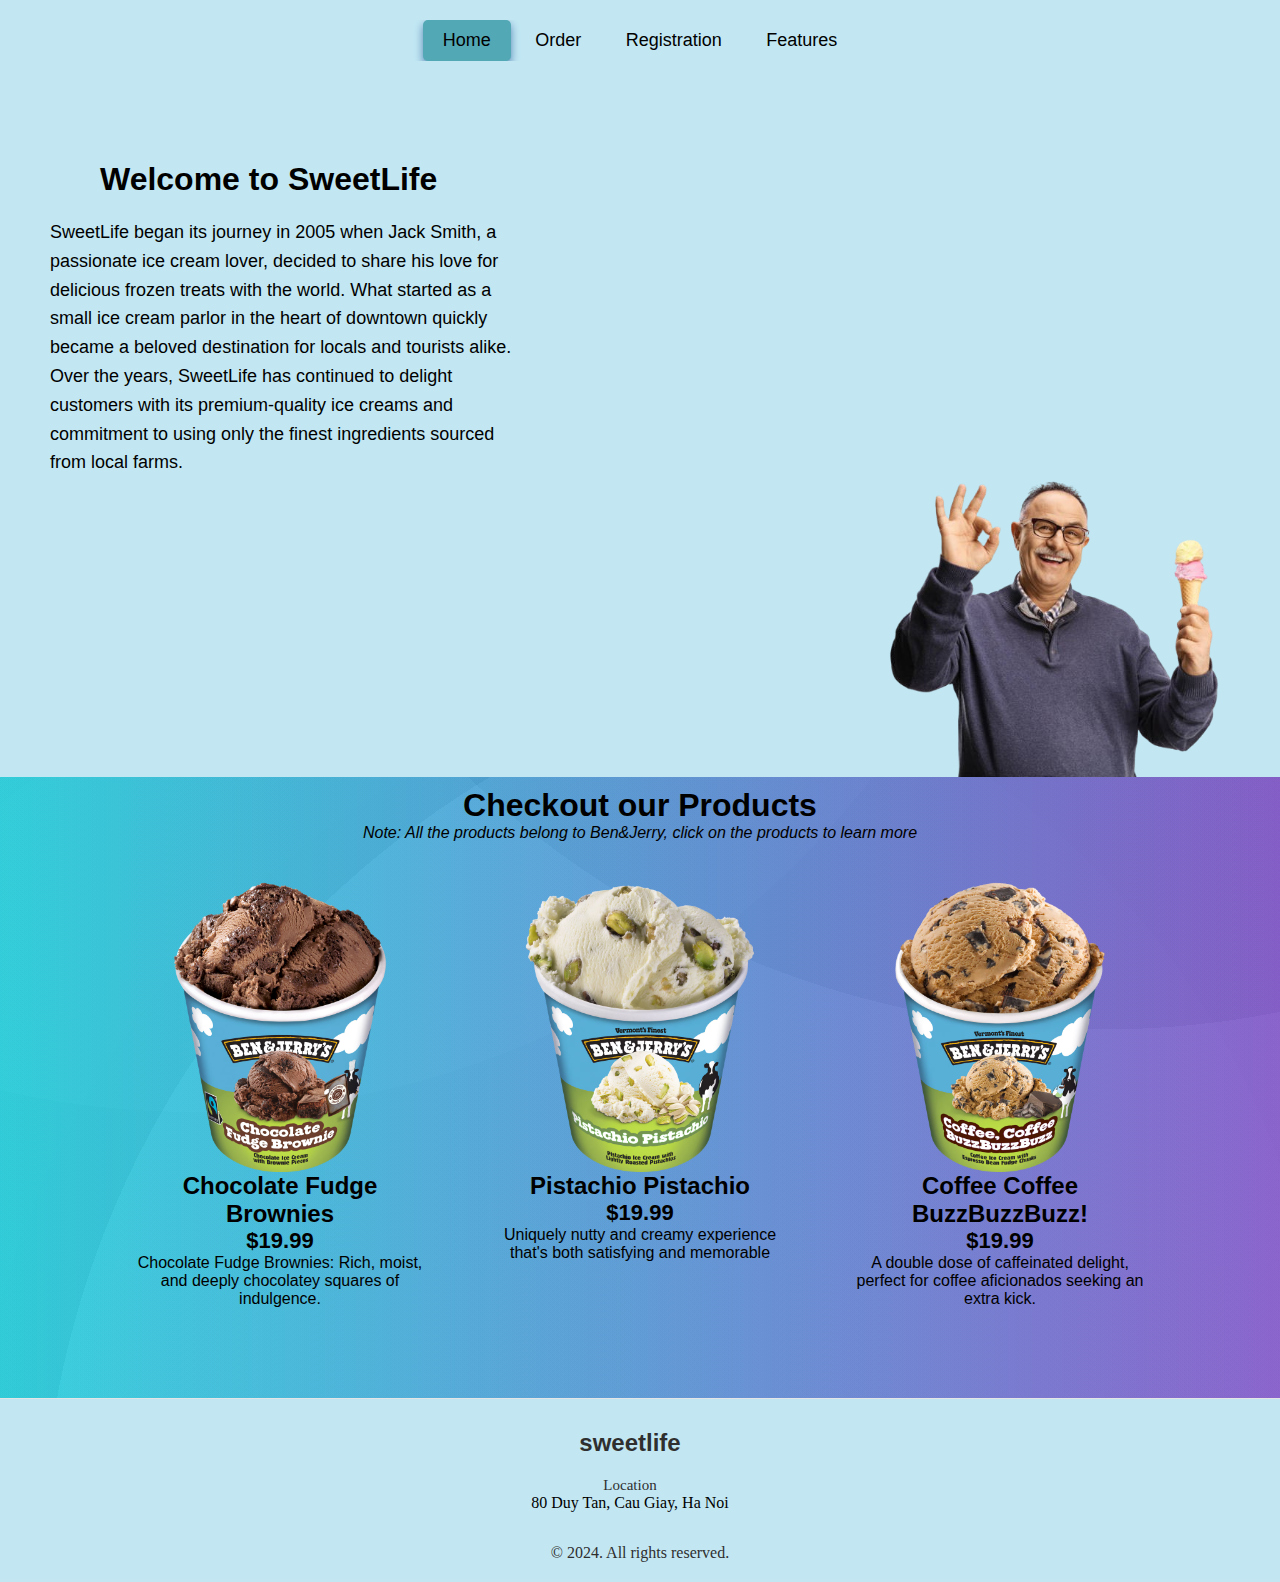
<file: index.html>
<!DOCTYPE html>
<html lang="en">
<head>
    <meta charset="UTF-8">
    <meta name="viewport" content="width=device-width, initial-scale=1.0">
    <title>Assignment 2</title>
    <meta name="description" content="SweetLife">
    <link rel="stylesheet" href="./css/index.css">
    <link rel="stylesheet" href="./css/headerfooter.css">

</head>
<body>
    <header>
        <nav>
            <ul>
                <li><a class="active" href="./index.html">Home</a></li>
                <li><a href="./order.html">Order</a></li>
                <li><a href="./registration.html">Registration</a></li>
                <li><a href="./features.html">Features</a></li>
            </ul>
        </nav>
    </header>
    <main>
        <div class="history">
            <div class="history-text">
                    <h1>Welcome to SweetLife</h1>
                    <div class="history-p">
                        <p>
                            SweetLife began its journey in 2005 when Jack Smith, a passionate ice cream lover,
                            decided to share his love for delicious frozen treats with the world. What started
                            as a small ice cream parlor in the heart of downtown quickly became a beloved destination
                            for locals and tourists alike. Over the years, SweetLife has continued to delight customers
                            with its premium-quality ice creams and commitment to using only the finest ingredients sourced
                            from local farms.
                        </p>
                    </div>
            </div>
            <img src="./images/icecreaman.png" alt="Jack Smith" width="450" height="300">
        </div>

        <div class="menu">
            <h1>Checkout our Products</h1>
            <p><em>Note: All the products belong to Ben&Jerry, click on the products to learn more</em></p>
            <div class="products-menu">
                <div class="card">
                    <a href="https://www.benjerry.com/flavors/chocolate-fudge-brownie-ice-cream.html" >
                    <img src="./images/chocoicecream.png" alt="BenJerryCHOCOLATE" style="width:100%">
                    </a>
                        <h2>Chocolate Fudge Brownies</h2>
                        <h3 class="price">$19.99</h3>
                        <p>Chocolate Fudge Brownies: Rich, moist, and deeply chocolatey squares of indulgence.</p>
                </div>

                  <div class="card">
                    <a href="https://www.benjerry.com/flavors/pistachio-pistachio-ice-cream/pint">
                    <img src="./images/pistachio.png" alt="BenJerryPistachio" style="width:100%">
                    </a>
                        <h2>Pistachio Pistachio</h2>
                        <h3 class="price">$19.99</h3>
                        <p>Uniquely nutty and creamy experience that's both satisfying and memorable</p>
                  </div>

                  <div class="card">
                    <a href="https://www.benjerry.com/flavors/coffee-coffee-buzzbuzzbuzz-ice-cream/pint">
                    <img src="./images/coffee.png" alt="BenJerryCoffee" style="width:100%">
                    </a>
                        <h2>Coffee Coffee BuzzBuzzBuzz!</h2>
                        <h3 class="price">$19.99</h3>
                        <p>A double dose of caffeinated delight, perfect for coffee aficionados seeking an extra kick.</p>
                </div>
            </div>
        </div>
    </main>

    <footer class="footer">
        <div class="footer__addr">
          <h1 class="footer__logo">SweetLife</h1>
          <h2>Location</h2>
          <address>
            80 Duy Tan, Cau Giay, Ha Noi<br>
          </address>
        </div>
        <div class="legal">
          <p>&copy; 2024. All rights reserved.</p>
        </div>
      </footer>
</body>
</html>
</file>
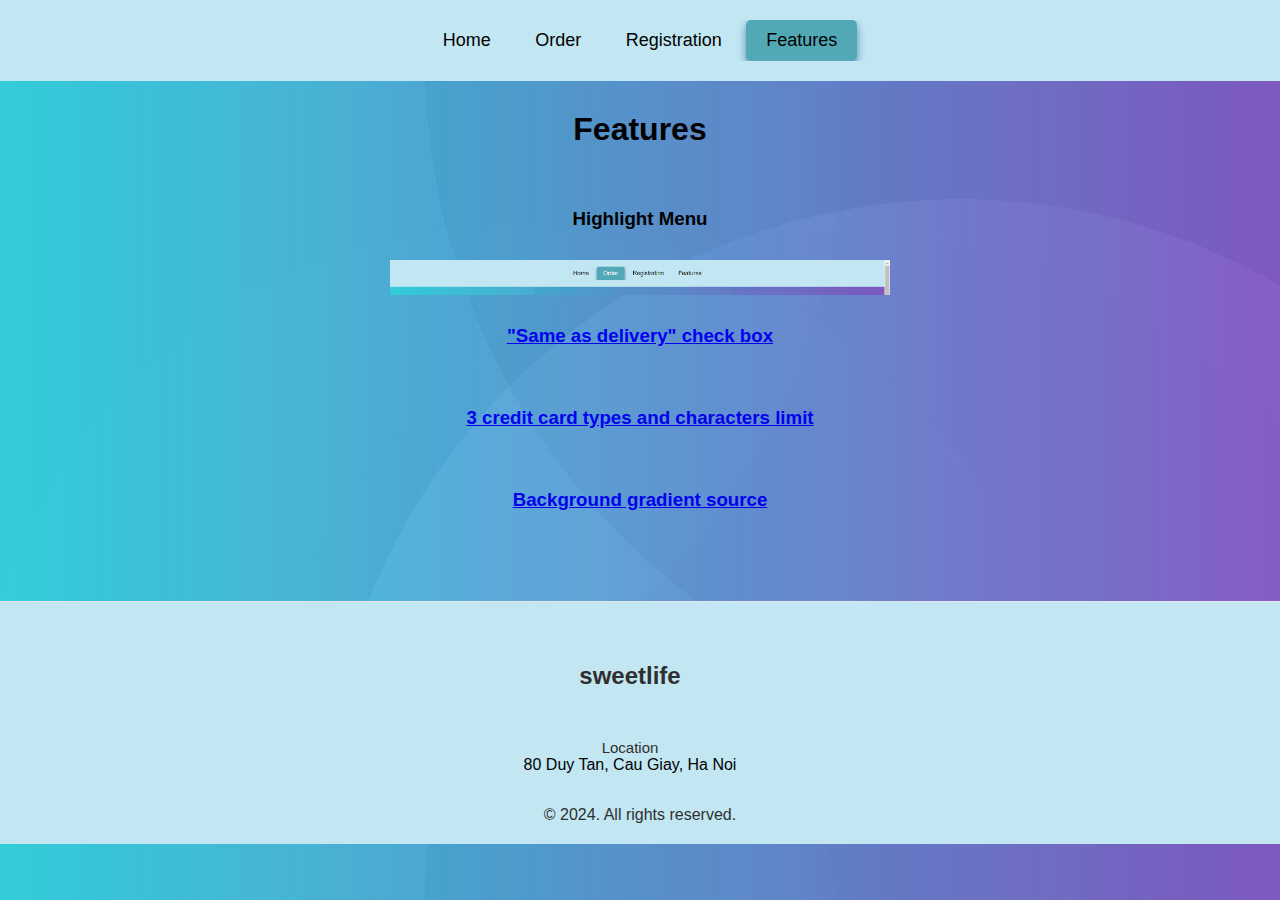
<file: features.html>
<!DOCTYPE html>
<html lang="en">
<head>
    <meta charset="UTF-8">
    <meta name="viewport" content="width=device-width, initial-scale=1.0">
    <title>Assignment 2</title>
    <meta name="description" content="SweetLife">
    <link rel="stylesheet" href="./css/features.css">
    <link rel="stylesheet" href="./css/headerfooter.css">

</head>
<body>
    <header>
        <nav>
            <ul>
                <li><a href="./index.html">Home</a></li>
                <li><a href="./order.html">Order</a></li> 
                <li><a href="./registration.html">Registration</a></li> 
                <li><a class="active" href="./features.html">Features</a></li> 
            </ul>
        </nav>
    </header>

    <main>
        <div>
          <h1>Features</h1>
          <h3>Highlight Menu</h3>
          <img src="./images/navbar.png" alt="navigation bar" width="500"> 
          <h3><a href="order.html#sameAddressCheckbox">"Same as delivery" check box</a></h3>
          <h3><a href="order.html#paymentMethod">3 credit card types and characters limit</a></h3>
          <h3><a href="https://www.gradientmagic.com/collection/popular/gradient/1583693118025">Background gradient source</a></h3>
        </div>
    </main>
    <footer class="footer">
        <div class="footer__addr">
          <h1 class="footer__logo">SweetLife</h1>
          <h2>Location</h2>
          <address>
            80 Duy Tan, Cau Giay, Ha Noi<br>
          </address>
        </div>
        <div class="legal">
          <p>&copy; 2024. All rights reserved.</p>
        </div>
      </footer>
</body>
</html>
</file>
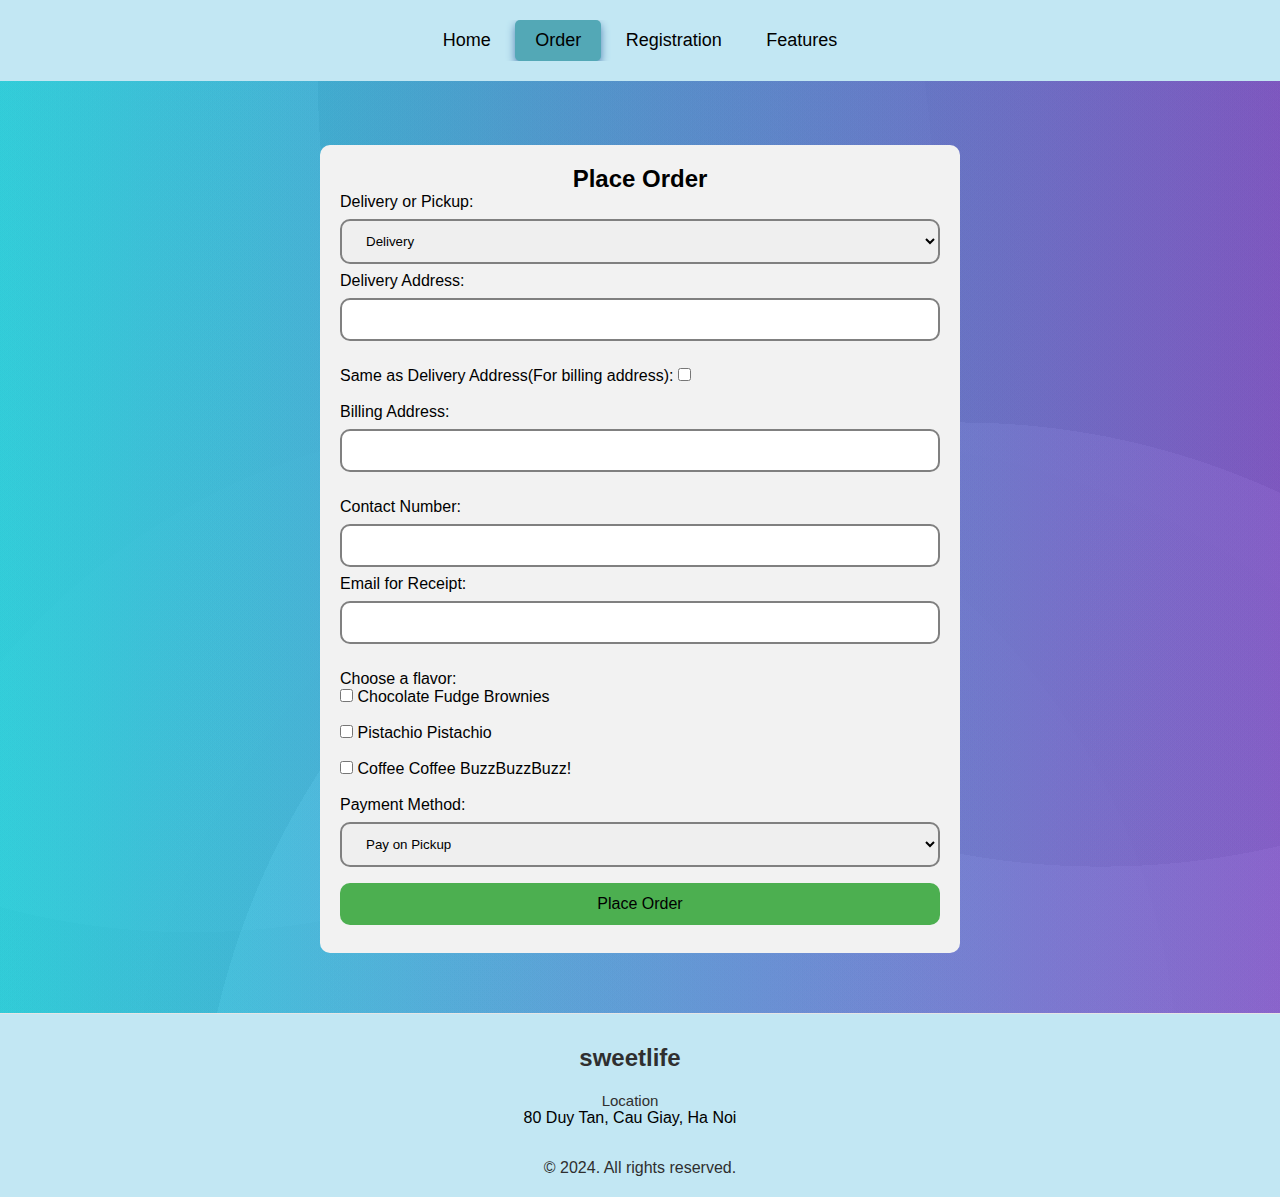
<file: order.html>
<!DOCTYPE html>
<html lang="en">
<head>
    <meta charset="UTF-8">
    <meta name="viewport" content="width=device-width, initial-scale=1.0">
    <title>Assignment 2</title>
    <meta name="description" content="SweetLife">
    <link rel="stylesheet" href="./css/order.css">
    <link rel="stylesheet" href="./css/headerfooter.css">
    <script src="./js/order.js"></script>

</head>
<body>
    <header>
        <nav>
            <ul>
                <li><a href="./index.html">Home</a></li>
                <li><a class="active" href="./order.html">Order</a></li>
                <li><a href="./registration.html">Registration</a></li>
                <li><a href="./features.html">Features</a></li>
            </ul>
        </nav>
    </header>

    <main>
    <div class="form">
        <h2>Place Order</h2>
        <form  action="http://mercury.swin.edu.au/it000000/cos10005/regtest.php" method="post" onsubmit="return validateForm()">
          <div>
            <label for="deliveryMethod">Delivery or Pickup:</label>
            <select id="deliveryMethod" name="deliveryMethod">
              <option value="delivery">Delivery</option>
              <option value="pickup">Pickup</option>
            </select>
          </div>
          <div id="deliveryAddress">
            <label for="deliveryAddressInput">Delivery Address:</label>
            <input type="text"  name="delivery_address" id="deliveryAddressInput">
          </div>
          <br />
          <div id="sameAddress">
            <label for="sameAddressCheckbox">Same as Delivery Address(For billing address):</label>
            <input type="checkbox" onclick="copy(event)"  id="sameAddressCheckbox">
          </div>
          <br />
          <div>
            <label for="billingAddressInput">Billing Address:</label>
            <input type="text" id="billingAddressInput" name="billing_address">
          </div>
          <br />
          <div>
            <label for="contactNumber">Contact Number:</label>
            <input type="text" id="contactNumber" name="contactNumber">
          </div>
          <div>
            <label for="email">Email for Receipt:</label>
            <input type="email" id="email" name="email">
          </div>
          <br/>
          <div>
            <label for="ic1">Choose a flavor:</label>
            <br/>
            <input type="checkbox" id="ic1" value="Chocolate Fudge Brownies" name="ic1" />
            <label for="ic1">Chocolate Fudge Brownies</label><br/>
            <br/>
            <input type="checkbox" id="ic2" value="Pistachio Pistachio" name="ic2" />
            <label for="ic2">Pistachio Pistachio</label><br/>
            <br/>
            <input type="checkbox" id="ic3" value="Coffee Coffee BuzzBuzzBuzz!" name="ic3" />
            <label for="ic3">Coffee Coffee BuzzBuzzBuzz!</label><br/>
          </div>
          <br/>
          <div>
            <label for="paymentMethod">Payment Method:</label>
            <select id="paymentMethod" name="paymentMethod">
              <option value="pickup">Pay on Pickup</option>
              <option value="online">Pay Online</option>
            </select>
          </div>
          <div id="creditCardFields" style="display: none;">
            <div>
              <label for="creditCardType">Credit Card Type:</label>
              <select id="creditCardType" name="credit_card_type">
                <option value="card1" selected>--</option>
                <option value="visa">Visa</option>
                <option value="mastercard">MasterCard</option>
                <option value="amex">American Express</option>
              </select>
            </div>
            <div>
              <label for="creditCardNumber">Credit Card Number:</label>
              <input type="text" id="creditCardNumber" name="credit_card_number">
            </div>
          </div>
          <button type="submit">Place Order</button>
  </form>
    </div>
    </main>
    <footer class="footer">
        <div class="footer__addr">
          <h1 class="footer__logo">SweetLife</h1>
          <h2>Location</h2>
          <address>
            80 Duy Tan, Cau Giay, Ha Noi<br>
          </address>
        </div>
        <div class="legal">
          <p>&copy; 2024. All rights reserved.</p>
        </div>
      </footer>
</body>
</html>
</file>
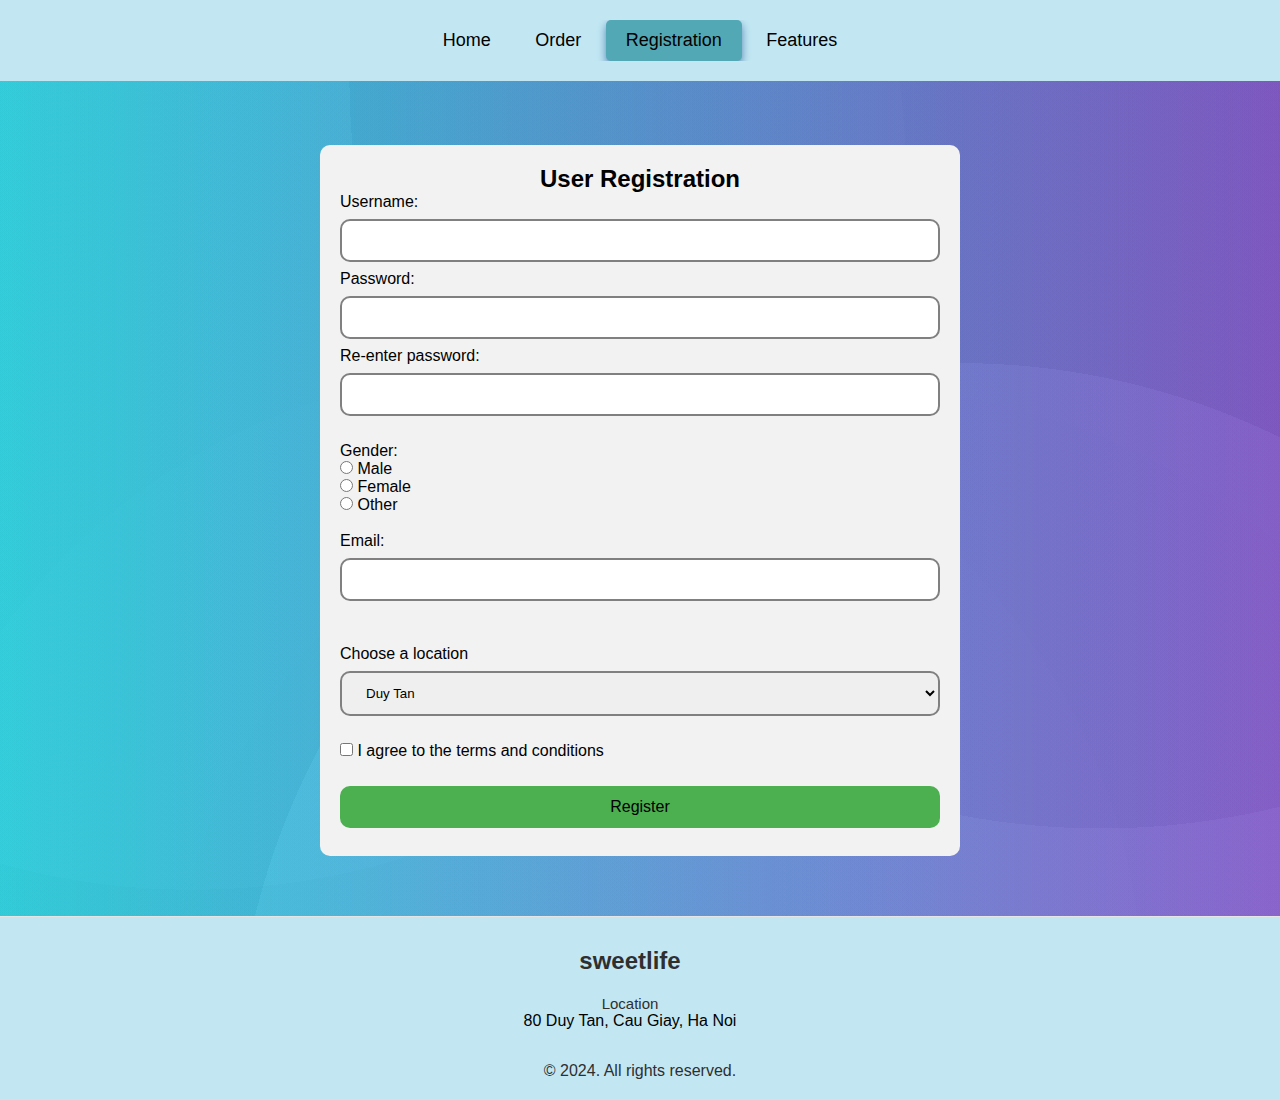
<file: registration.html>
<!DOCTYPE html>
<html lang="en">
<head>
    <meta charset="UTF-8">
    <meta name="viewport" content="width=device-width, initial-scale=1.0">
    <title>Assignment 2</title>
    <meta name="description" content="SweetLife">
    <link rel="stylesheet" href="./css/registration.css">
    <link rel="stylesheet" href="./css/headerfooter.css">
    <script src="./js/registration.js"></script>


</head>
<body>
    <header>
        <nav>
            <ul>
                <li><a  href="./index.html">Home</a></li>
                <li><a href="./order.html">Order</a></li>
                <li><a class="active" href="./registration.html">Registration</a></li>
                <li><a href="./features.html">Features</a></li>
            </ul>
        </nav>
    </header>
    <main>
      <div class="form">
        <h2>User Registration</h2>
        <form  action="http://mercury.swin.edu.au/it000000/cos10005/regtest.php" method="post" id="regform"   onsubmit="return validateForm()">
          <div>
                <label for="username">Username:</label>
                <input type="text" id="username" name="username" >
            </div>
            <div>
                <label for="password">Password:</label>
                <input type="password" id="password" name="password"   >
            </div>
            <div>
              <label for="password2"> Re-enter password:</label>
              <input type="password" id="password2" name="password2"  >
          </div>
            <br />
            <div>
                <label>Gender:</label><br>
                <input type="radio" id="male" name="gender" value="male">
                <label for="male">Male</label><br>
                <input type="radio" id="female" name="gender" value="female">
                <label for="female">Female</label><br>
                <input type="radio" id="other" name="gender" value="other">
                <label for="other">Other</label>
            </div>
            <br />
            <div>
                <label for="email">Email:</label>
                <input type="email" id="email" name="email">
            </div>
            <br />
              <br />
              <div class="radioinput">
                <label>Choose a location</label>
                <select name="location" id="location">
                  <option value="Melbourne" selected="selected">Duy Tan</option>
                  <option value="Sydney">HawThorne</option>
                </select>
              </div>
              <br/>
              <label>
                <input type="checkbox" name="agree" required>
                I agree to the terms and conditions
            </label>
            <br/>
            <br />
            <button type="submit">Register</button>
        </form>
    </div>
    </main>
    <footer class="footer">
        <div class="footer__addr">
          <h1 class="footer__logo">SweetLife</h1>
          <h2>Location</h2>
          <address>
            80 Duy Tan, Cau Giay, Ha Noi<br>
          </address>
        </div>
        <div class="legal">
          <p>&copy; 2024. All rights reserved.</p>
        </div>
      </footer>
</body>
</html>
</file>
<file: css/index.css>
.history {
    height: auto; /* Change height to auto for responsiveness */
    min-height: 400px; /* Maintain a minimum height */
    background-color: #c2e7f3; 
}

.history h1 {
    text-align: left;
    padding-left: 100px;
    font-family: Arial, sans-serif;
    padding-top: 80px;
}

.history p {
    text-align: left;
    padding-left: 50px;
    font-family: Arial, sans-serif;
    font-size: 18px;
    line-height: 1.6;
}
img {
    margin-left: auto; /* Move image to the right */
    display: block; /* Make sure image is on its own line */
}
.history-p {
    padding-top: 20px;
    width: 100%; /* Adjust width for responsiveness */
}


.menu{
    padding-top: 10px;
}
.menu h1{
    text-align: center;
    font-family: Arial, sans-serif;

}

.menu p{
    text-align: center;
    font-family: Arial, sans-serif;
}

.products-menu {
    display: flex; 
    flex-wrap: wrap; 
    justify-content: center; 
}

.card {
    max-width: 300px;
    margin: 30px;
    border-radius: 10px;
    text-align: center;
    font-family: Arial, sans-serif;
    transition: transform 0.3s ease; /* Add transition for transform property */
}

.card:hover {
    transform: scale(1.05); /* Scale up the card slightly on hover */
    box-shadow: 0 4px 8px 0 rgba(0, 0, 0, 0.2);
}

  
.price {
    color: black;
    font-size: 22px;
  }

  .card a {
    text-decoration: none; /* Remove underline */
    color: inherit; /* Inherit color from parent */
}

  
  .card button {
    border: none;
    outline: 0;
    padding: 12px;
    color: white;
    background-color: #000;
    text-align: center;
    cursor: pointer;
    width: 100%;
    font-size: 18px;
  }
  


/* Responsive layout adjustments */
@media only screen and (min-width: 600px) {
    .history-p {
        width: 60%; /* Adjust width for larger screens */
    }
}

@media only screen and (min-width: 900px) {
    .history-p {
        width: 40%; /* Adjust width for even larger screens */
    }
}

body{
    background-image: radial-gradient(circle at 40% 91%, rgba(251, 251, 251,0.04) 0%, rgba(251, 251, 251,0.04) 50%,rgba(229, 229, 229,0.04) 50%, rgba(229, 229, 229,0.04) 100%),radial-gradient(circle at 66% 97%, rgba(36, 36, 36,0.04) 0%, rgba(36, 36, 36,0.04) 50%,rgba(46, 46, 46,0.04) 50%, rgba(46, 46, 46,0.04) 100%),radial-gradient(circle at 86% 7%, rgba(40, 40, 40,0.04) 0%, rgba(40, 40, 40,0.04) 50%,rgba(200, 200, 200,0.04) 50%, rgba(200, 200, 200,0.04) 100%),radial-gradient(circle at 15% 16%, rgba(99, 99, 99,0.04) 0%, rgba(99, 99, 99,0.04) 50%,rgba(45, 45, 45,0.04) 50%, rgba(45, 45, 45,0.04) 100%),radial-gradient(circle at 75% 99%, rgba(243, 243, 243,0.04) 0%, rgba(243, 243, 243,0.04) 50%,rgba(37, 37, 37,0.04) 50%, rgba(37, 37, 37,0.04) 100%),linear-gradient(90deg, rgb(34, 222, 237),rgb(135, 89, 215));
}
</file>
<file: css/headerfooter.css>
/***************************************** header *******************************************/

header {
  background-color: #c2e7f3;
  color: #fff;
  padding: 20px 0; /* Adjust padding */
    font-family: Arial, sans-serif;
  text-align: center; /* Center header content */
}

header ul {
  list-style-type: none;
  margin: 0;
  padding: 0;
  overflow: hidden;
}

header li {
  display: inline-block;
}


header li a {
  display: block;
  color: black;
  text-align: center;
  padding: 10px 20px; /* Adjust padding */
  text-decoration: none;
  font-size: 18px; /* Adjust font size */
}



* {
  margin: 0;
  padding: 0;
  box-sizing: border-box;
}

main {
  padding-bottom: 60px;
}

.active{
  color: black;
  background-color: #53a8b6;
  border-radius: 5px;
  box-shadow: 0 4px 8px 0 #5585b5;

}

/***************************************** footer *******************************************/
.footer {
  display: flex;
  flex-flow: row wrap;
  padding: 30px 30px 20px 30px;
  color: #2f2f2f;
  background-color: #c2e7f3;
  border-top: 1px solid #e5e5e5;
  text-align: center;
}

.footer > * {
  flex:  1 100%;
}

.footer__addr {
  margin-right: 1.25em;
  margin-bottom: 2em;
}

.footer__logo {
  font-family: 'Pacifico', cursive;
  font-weight: 400;
  text-transform: lowercase;
  font-size: 1.5rem;
  font-family: Arial, sans-serif;
  font-weight: bold;
}

.footer__addr h2 {
  margin-top: 1.3em;
  font-size: 15px;
  font-weight: 400;
}

.nav__title {
  font-weight: 400;
  font-size: 15px;
}

.footer address {
  font-style: normal;
  color: black;
}

.footer__btn {
  display: flex;
  align-items: center;
  justify-content: center;
  height: 36px;
  max-width: max-content;
  background-color: rgb(33, 33, 33, 0.07);
  border-radius: 100px;
  color: #2f2f2f;
  line-height: 0;
  margin: 0.6em 0;
  font-size: 1rem;
  padding: 0 1.3em;
}





@media screen and (min-width: 24.375em) {
  .legal .legal__links {
    margin-left: auto;
  }
}
</file>
<file: css/features.css>
body{
    background-image: radial-gradient(circle at 40% 91%, rgba(251, 251, 251,0.04) 0%, rgba(251, 251, 251,0.04) 50%,rgba(229, 229, 229,0.04) 50%, rgba(229, 229, 229,0.04) 100%),radial-gradient(circle at 66% 97%, rgba(36, 36, 36,0.04) 0%, rgba(36, 36, 36,0.04) 50%,rgba(46, 46, 46,0.04) 50%, rgba(46, 46, 46,0.04) 100%),radial-gradient(circle at 86% 7%, rgba(40, 40, 40,0.04) 0%, rgba(40, 40, 40,0.04) 50%,rgba(200, 200, 200,0.04) 50%, rgba(200, 200, 200,0.04) 100%),radial-gradient(circle at 15% 16%, rgba(99, 99, 99,0.04) 0%, rgba(99, 99, 99,0.04) 50%,rgba(45, 45, 45,0.04) 50%, rgba(45, 45, 45,0.04) 100%),radial-gradient(circle at 75% 99%, rgba(243, 243, 243,0.04) 0%, rgba(243, 243, 243,0.04) 50%,rgba(37, 37, 37,0.04) 50%, rgba(37, 37, 37,0.04) 100%),linear-gradient(90deg, rgb(34, 222, 237),rgb(135, 89, 215));
    margin: 0; /* To remove default margin */
    padding: 0; /* To remove default padding */
    font-family: Arial, sans-serif;
}
h1, h3{
    padding: 30px;
    text-align: center;
}

img{
    display: block;
    margin: 0 auto;}
</file>
<file: css/order.css>
body {
    background-image: radial-gradient(circle at 40% 91%, rgba(251, 251, 251, 0.04) 0%, rgba(251, 251, 251, 0.04) 50%, rgba(229, 229, 229, 0.04) 50%, rgba(229, 229, 229, 0.04) 100%), radial-gradient(circle at 66% 97%, rgba(36, 36, 36, 0.04) 0%, rgba(36, 36, 36, 0.04) 50%, rgba(46, 46, 46, 0.04) 50%, rgba(46, 46, 46, 0.04) 100%), radial-gradient(circle at 86% 7%, rgba(40, 40, 40, 0.04) 0%, rgba(40, 40, 40, 0.04) 50%, rgba(200, 200, 200, 0.04) 50%, rgba(200, 200, 200, 0.04) 100%), radial-gradient(circle at 15% 16%, rgba(99, 99, 99, 0.04) 0%, rgba(99, 99, 99, 0.04) 50%, rgba(45, 45, 45, 0.04) 50%, rgba(45, 45, 45, 0.04) 100%), radial-gradient(circle at 75% 99%, rgba(243, 243, 243, 0.04) 0%, rgba(243, 243, 243, 0.04) 50%, rgba(37, 37, 37, 0.04) 50%, rgba(37, 37, 37, 0.04) 100%), linear-gradient(90deg, rgb(34, 222, 237), rgb(135, 89, 215));
    margin: 0; /* To remove default margin */
    padding: 0; /* To remove default padding */
    font-family: Arial, sans-serif;

}

.form {
    border-radius: 10px;
    background-color: #f2f2f2;
    padding: 20px;
    width: 50%;
    margin-left: 25%;
    margin-top: 5%;
}

.form h2 {
    text-align: center;
}

/* Apply styles to input fields */
.form input[type="text"],
.form input[type="email"],
.form select {
    width: 100%;
    padding: 12px 20px;
    margin: 8px 0;
    display: inline-block;
    border: 2px solid grey;
    border-radius: 10px;
    box-sizing: border-box;
}

/* Apply styles to button */
.form button[type="submit"] {
    width: 100%;
    padding: 12px 20px;
    margin: 8px 0;
    border: none;
    border-radius: 10px;
    background-color: #4CAF50;
    color: black;
    cursor: pointer;
    font-size: 16px;
}
</file>
<file: css/registration.css>
body{
    background-image: radial-gradient(circle at 40% 91%, rgba(251, 251, 251,0.04) 0%, rgba(251, 251, 251,0.04) 50%,rgba(229, 229, 229,0.04) 50%, rgba(229, 229, 229,0.04) 100%),radial-gradient(circle at 66% 97%, rgba(36, 36, 36,0.04) 0%, rgba(36, 36, 36,0.04) 50%,rgba(46, 46, 46,0.04) 50%, rgba(46, 46, 46,0.04) 100%),radial-gradient(circle at 86% 7%, rgba(40, 40, 40,0.04) 0%, rgba(40, 40, 40,0.04) 50%,rgba(200, 200, 200,0.04) 50%, rgba(200, 200, 200,0.04) 100%),radial-gradient(circle at 15% 16%, rgba(99, 99, 99,0.04) 0%, rgba(99, 99, 99,0.04) 50%,rgba(45, 45, 45,0.04) 50%, rgba(45, 45, 45,0.04) 100%),radial-gradient(circle at 75% 99%, rgba(243, 243, 243,0.04) 0%, rgba(243, 243, 243,0.04) 50%,rgba(37, 37, 37,0.04) 50%, rgba(37, 37, 37,0.04) 100%),linear-gradient(90deg, rgb(34, 222, 237),rgb(135, 89, 215));
}


body {
    background-image: radial-gradient(circle at 40% 91%, rgba(251, 251, 251, 0.04) 0%, rgba(251, 251, 251, 0.04) 50%, rgba(229, 229, 229, 0.04) 50%, rgba(229, 229, 229, 0.04) 100%), radial-gradient(circle at 66% 97%, rgba(36, 36, 36, 0.04) 0%, rgba(36, 36, 36, 0.04) 50%, rgba(46, 46, 46, 0.04) 50%, rgba(46, 46, 46, 0.04) 100%), radial-gradient(circle at 86% 7%, rgba(40, 40, 40, 0.04) 0%, rgba(40, 40, 40, 0.04) 50%, rgba(200, 200, 200, 0.04) 50%, rgba(200, 200, 200, 0.04) 100%), radial-gradient(circle at 15% 16%, rgba(99, 99, 99, 0.04) 0%, rgba(99, 99, 99, 0.04) 50%, rgba(45, 45, 45, 0.04) 50%, rgba(45, 45, 45, 0.04) 100%), radial-gradient(circle at 75% 99%, rgba(243, 243, 243, 0.04) 0%, rgba(243, 243, 243, 0.04) 50%, rgba(37, 37, 37, 0.04) 50%, rgba(37, 37, 37, 0.04) 100%), linear-gradient(90deg, rgb(34, 222, 237), rgb(135, 89, 215));
    margin: 0; /* To remove default margin */
    padding: 0; /* To remove default padding */
    font-family: Arial, sans-serif;

}

.form {
    border-radius: 10px;
    background-color: #f2f2f2;
    padding: 20px;
    width: 50%;
    margin-left: 25%;
    margin-top: 5%;
}

.form h2 {
    text-align: center;
}

/* Apply styles to input fields */
.form input[type="text"],
.form input[type="email"],
.form input[type="password"],
.form select {
    width: 100%;
    padding: 12px 20px;
    margin: 8px 0;
    display: inline-block;
    border: 2px solid grey;
    border-radius: 10px;
    box-sizing: border-box;
}

/* Apply styles to button */
.form button[type="submit"] {
    width: 100%;
    padding: 12px 20px;
    margin: 8px 0;
    border: none;
    border-radius: 10px;
    background-color: #4CAF50;
    color: black;
    cursor: pointer;
    font-size: 16px;
}
</file>
